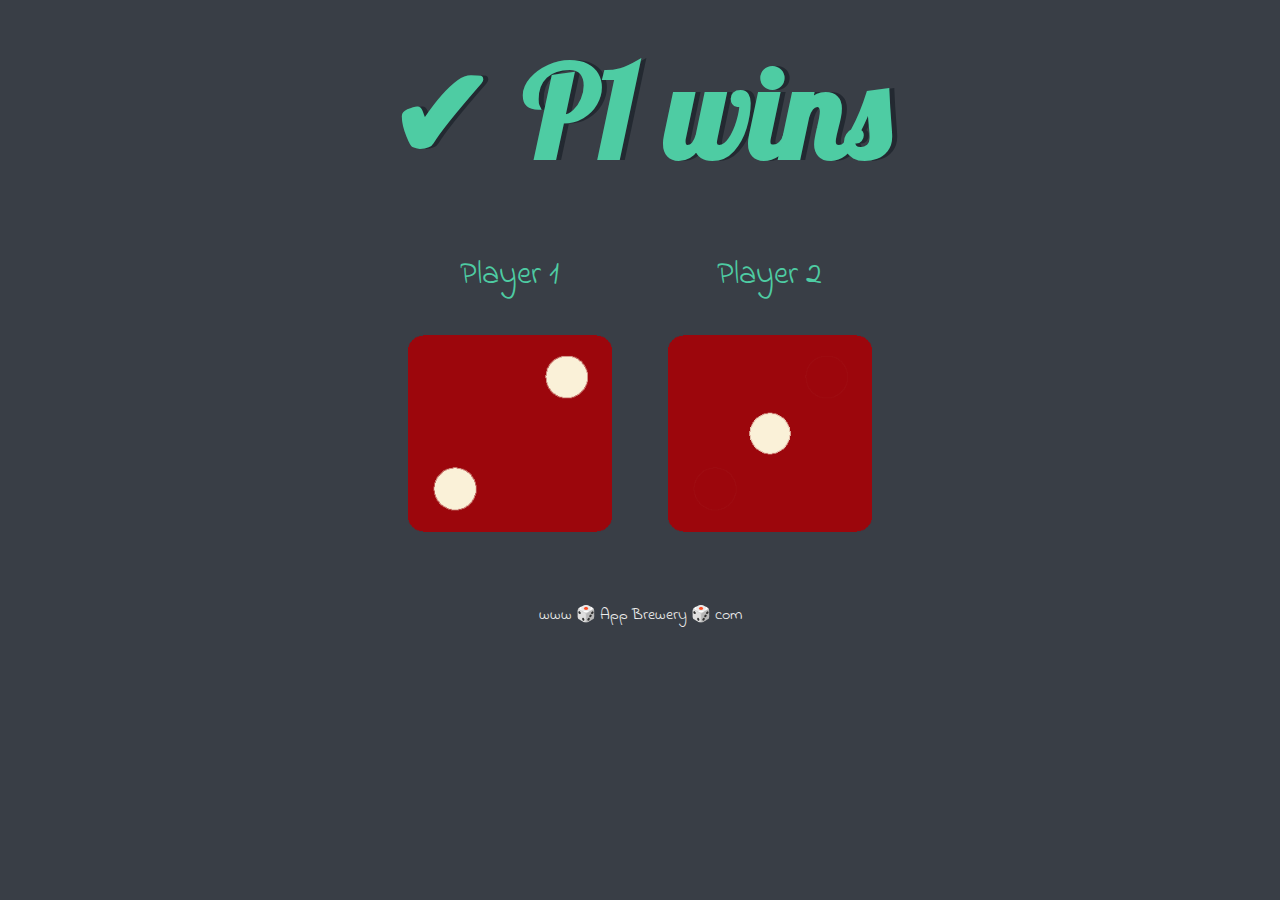
<file: Web_Dev/Dicee Challenge/index.html>
<!DOCTYPE html>
<html lang="en" dir="ltr">
  <head>
    <meta charset="utf-8">
    <title>Dicee</title>
    <link rel="stylesheet" href="styles.css">
    <link href="https://fonts.googleapis.com/css?family=Indie+Flower|Lobster" rel="stylesheet">

  </head>
  <body>

    <div class="container">
      <h1 id ="kjj">Refresh Me</h1>
      <div class="dice">
        <p>Player 1</p>
        <img id="img1" src="images/dice6.png">
      </div>

      <div class="dice">
        <p>Player 2</p>
        <img class="img2" src="images/dice6.png">
      </div>

    </div>
    <script src="index.js" charset="utf-8"></script>
  </body>

  <footer>
    www 🎲 App Brewery 🎲 com
  </footer>
</html>
</file>
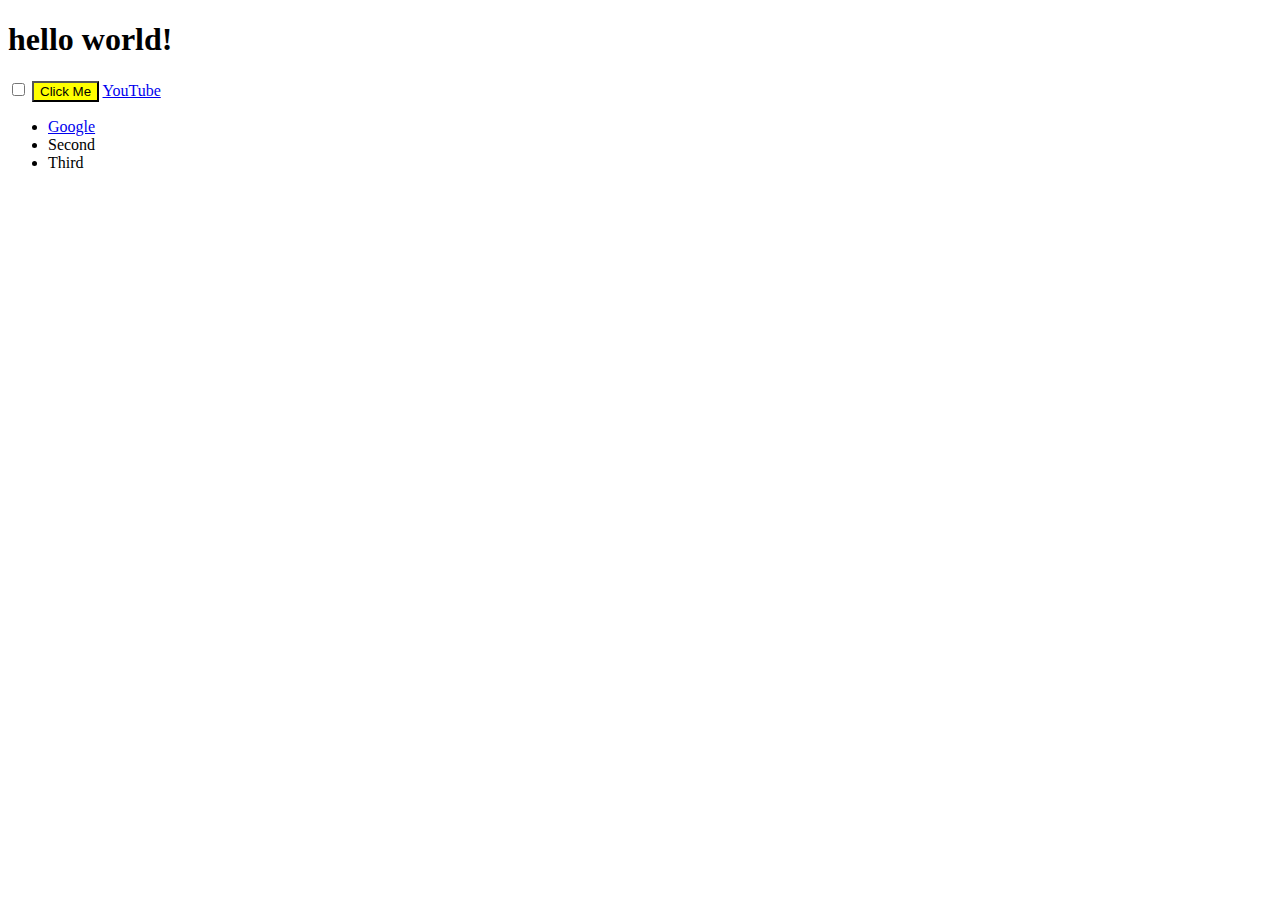
<file: Web_Dev/DOM/index.html>
<!DOCTYPE html>
<html lang="en" dir="ltr">
  <head>
    <meta charset="utf-8">
    <title>My Website</title>
    <link rel="stylesheet" href="styles.css">
  </head>
  <!-- body onload="alert('hello')">      one way -->
  <body>

    <h1>hello world!</h1>
  <!--  <script type="text/javascript">
      alert("Hello");
    </script>         second way of using javascript in files    -->


     <input type="checkbox">
     <button class="ds">Click Me</button>
     <a href="https://www.youtube.com">YouTube</a>
     <ul>
     <li> <a href="https://www.google.com">Google</a></li>
     <li class = "hh">Second</li>
     <li>Third</li>
     </ul>


  </body>
</html>
</file>
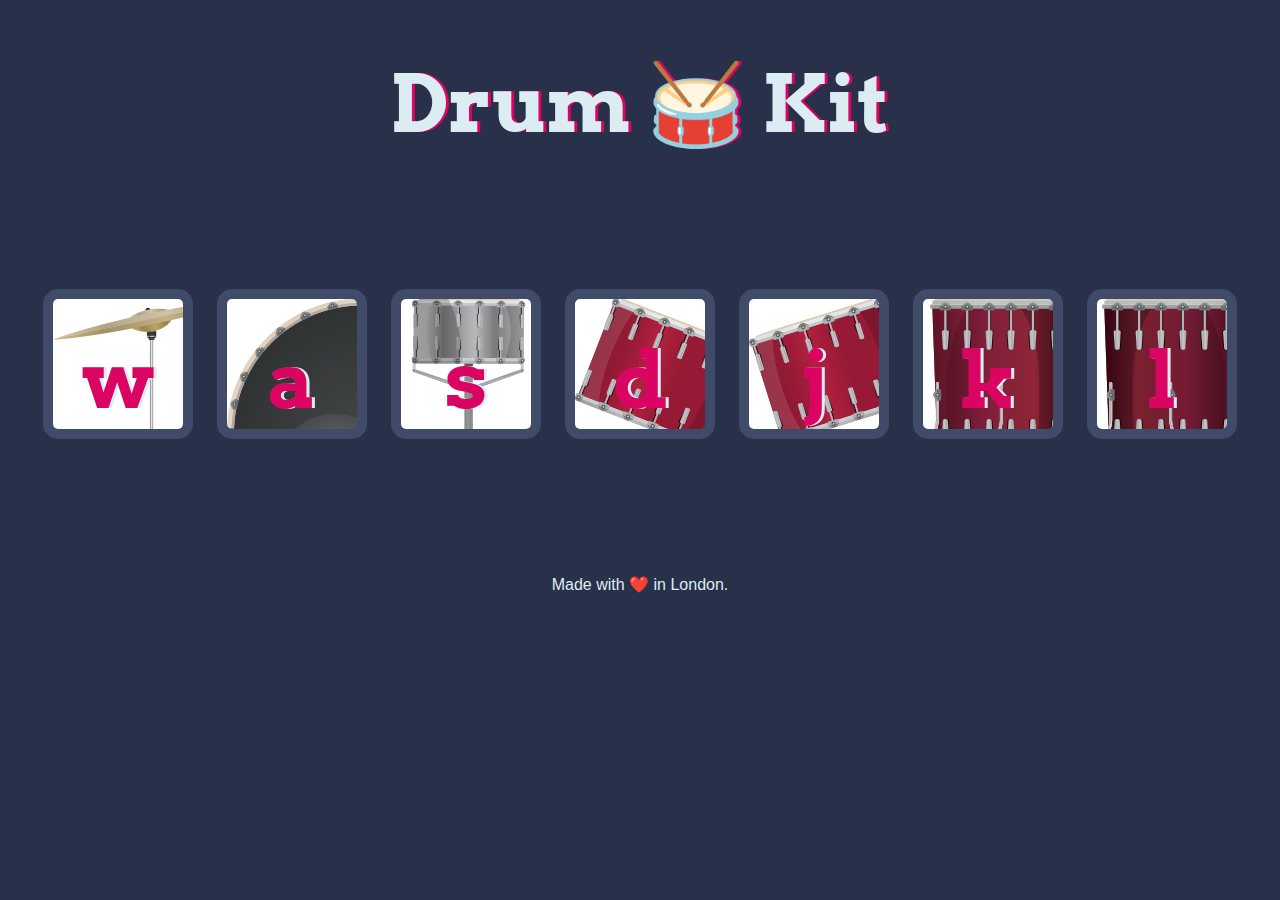
<file: Web_Dev/Drum Kit Starting Files/index.html>
<!DOCTYPE html>
<html lang="en" dir="ltr">

<head>
  <meta charset="utf-8">
  <title>Drum Kit</title>
  <link rel="stylesheet" href="styles.css">
  <link href="https://fonts.googleapis.com/css?family=Arvo" rel="stylesheet">
</head>

<body>

  <h1 id="title">Drum 🥁 Kit</h1>
  <div class="set">
    <button class="w drum">w</button>
    <button class="a drum">a</button>   <!-- both are same above and below anything is fine -->
    <button class="s drum">s</button>
    <button class="d drum">d</button>
    <button class="j drum">j</button>
    <button class="k drum">k</button>
    <button class="l drum">l</button>
  </div>

  <script src="index.js" charset="utf-8"></script>
  <footer>
    Made with ❤️ in London.
  </footer>
</body>

</html>
</file>
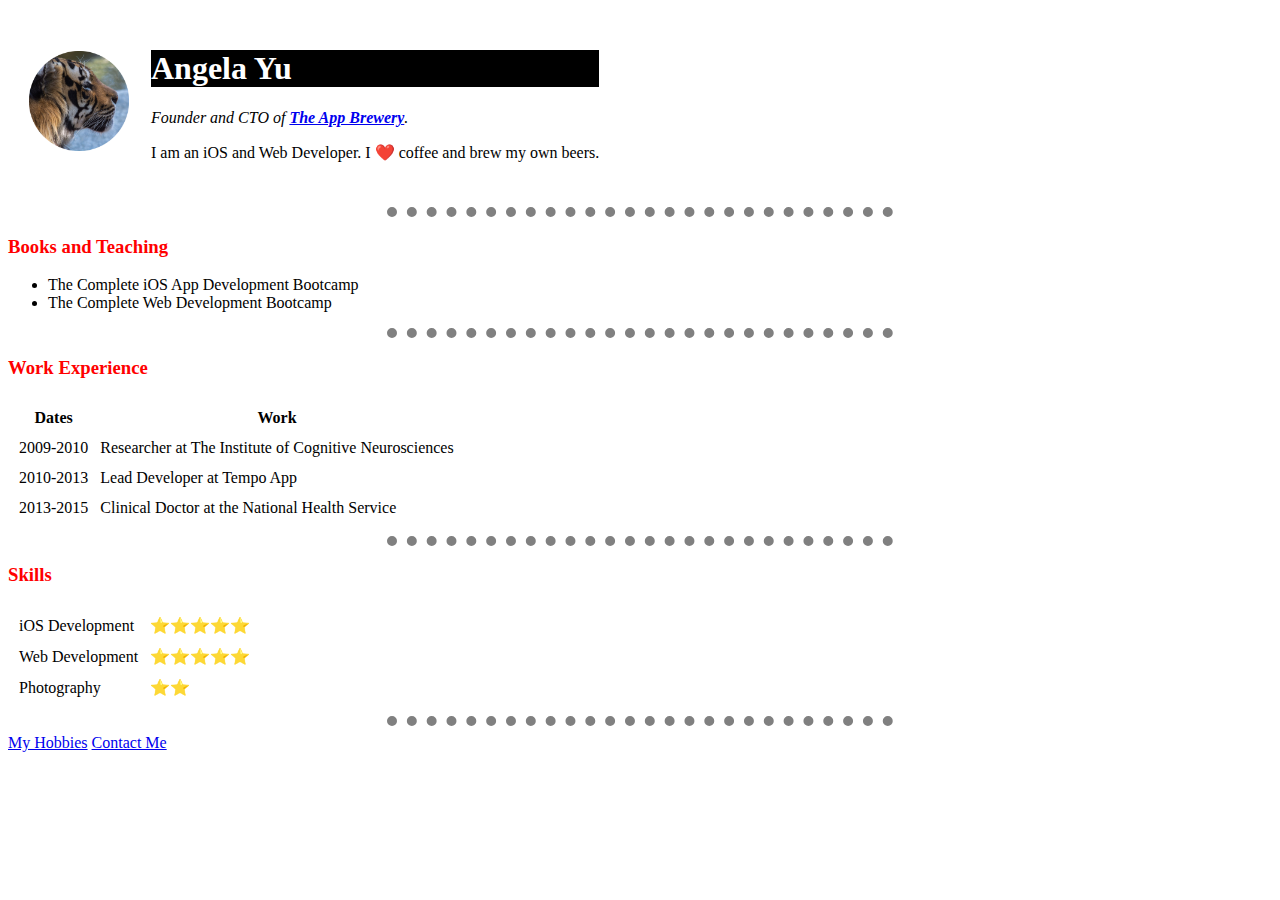
<file: Web_Dev/HTML-Personal site/index.html>
<!DOCTYPE html>
<html>
  <head>
    <meta charset="utf-8">
    <title>Angela's Personal Site</title>
    <link rel="stylesheet" href="css/styles.css">

  </head>

  <body style="background-color: white">
    <table cellspacing="20">
      <tr>
        <td><img src="images/Tiger-modified.png" width="100" height="100" alt="angela profile picture"></td>
        <td><h1>Angela Yu</h1>
        <p><em>Founder and CTO of <strong><a href="https://www.appbrewery.co/">The App Brewery</a></strong>.</em></p>
        <p>I am an iOS and Web Developer. I ❤️ coffee and brew my own beers.</p></td>
      </tr>
    </table>
    <hr>
    <h3>Books and Teaching</h3>
    <ul>
      <li>The Complete iOS App Development Bootcamp</li>
      <li>The Complete Web Development Bootcamp</li>
    </ul>
    <hr>
    <h3>Work Experience</h3>
    <table cellspacing="10">
      <thead>
        <tr>
          <th>Dates</th>
          <th>Work</th>
        </tr>
      </thead>
      <tbody>
        <tr>
          <td>2009-2010</td>
          <td>Researcher at The Institute of Cognitive Neurosciences</td>
        </tr>
        <tr>
          <td>2010-2013</td>
          <td>Lead Developer at Tempo App</td>
        </tr>
        <tr>
          <td>2013-2015</td>
          <td>Clinical Doctor at the National Health Service</td>
        </tr>
      </tbody>
    </table>
    <hr>
    <h3>Skills</h3>
    <table cellspacing="10">
      <tr>
        <td>iOS Development</td>
        <td>⭐️⭐️⭐️⭐️⭐️</td>
      </tr>
      <tr>
        <td>Web Development</td>
        <td>⭐️⭐️⭐️⭐️⭐️</td>
      </tr>
      <tr>
        <td>Photography</td>
        <td>⭐️⭐️</td>
      </tr>
    </table>
    <hr>
    <a href="Hobbies.html">My Hobbies</a>
    <a href="contact-me.html">Contact Me</a>
  </body>
</html>
</file>
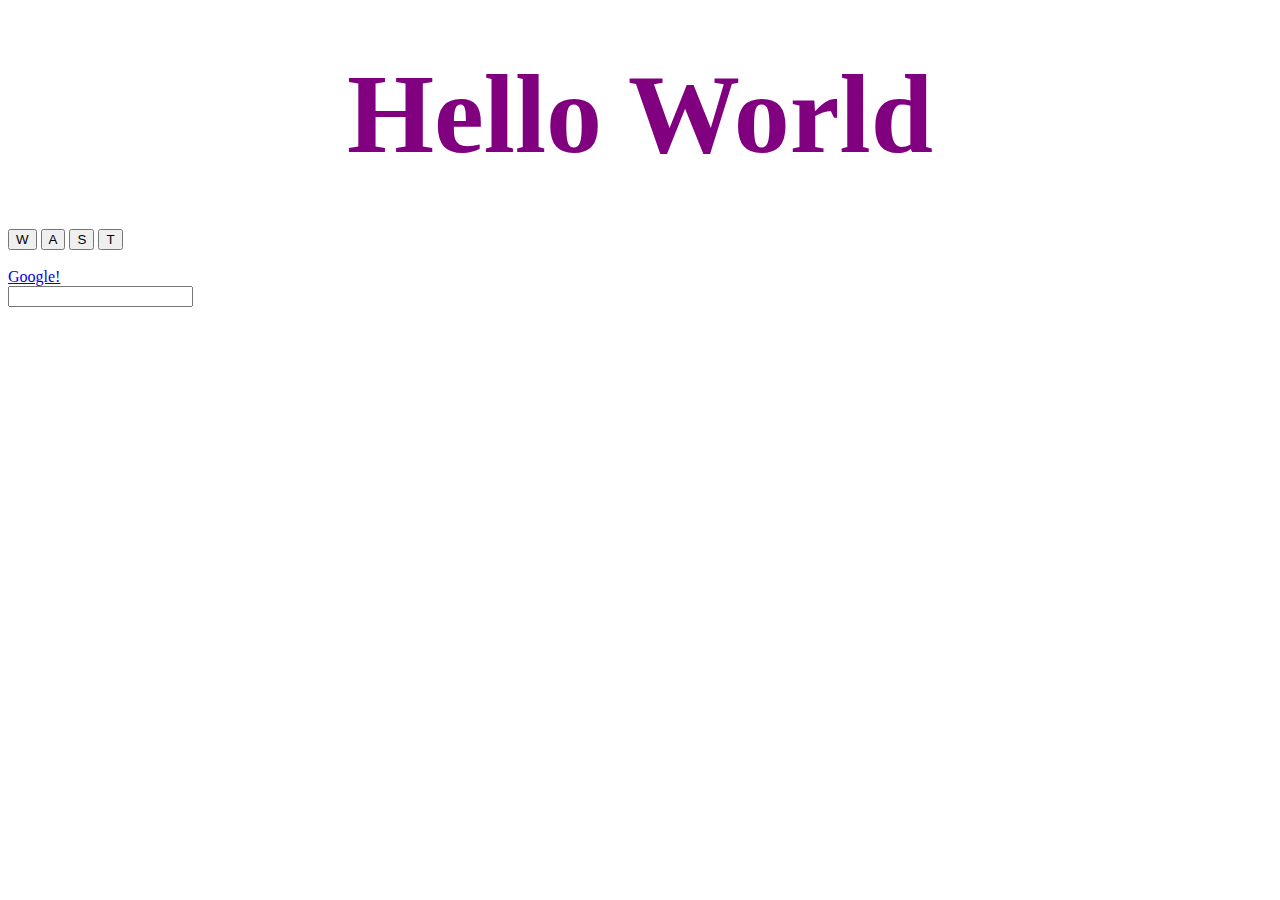
<file: Web_Dev/jquery/index.html>
<!DOCTYPE html>
<html lang="en" dir="ltr">
  <head>
    <meta charset="utf-8">
    <title>JQUERY</title>
    <link rel="stylesheet" href="styles.css">
  </head>
  <body>
  <h1>Hello World</h1>
  <button type="button" name="button">W</button>
  <button type="button" name="button">A</button>
  <button type="button" name="button">S</button>
  <button type="button" name="button">T</button>
  <div>
    <br>
      <a href="https://www.google.com">Google!</a>
  </div>

  <input type="text" name="" value="">



  <script src="https://ajax.googleapis.com/ajax/libs/jquery/3.6.0/jquery.min.js"></script>
  <script src="index.js" charset="utf-8"></script>
  </body>
</html>
</file>
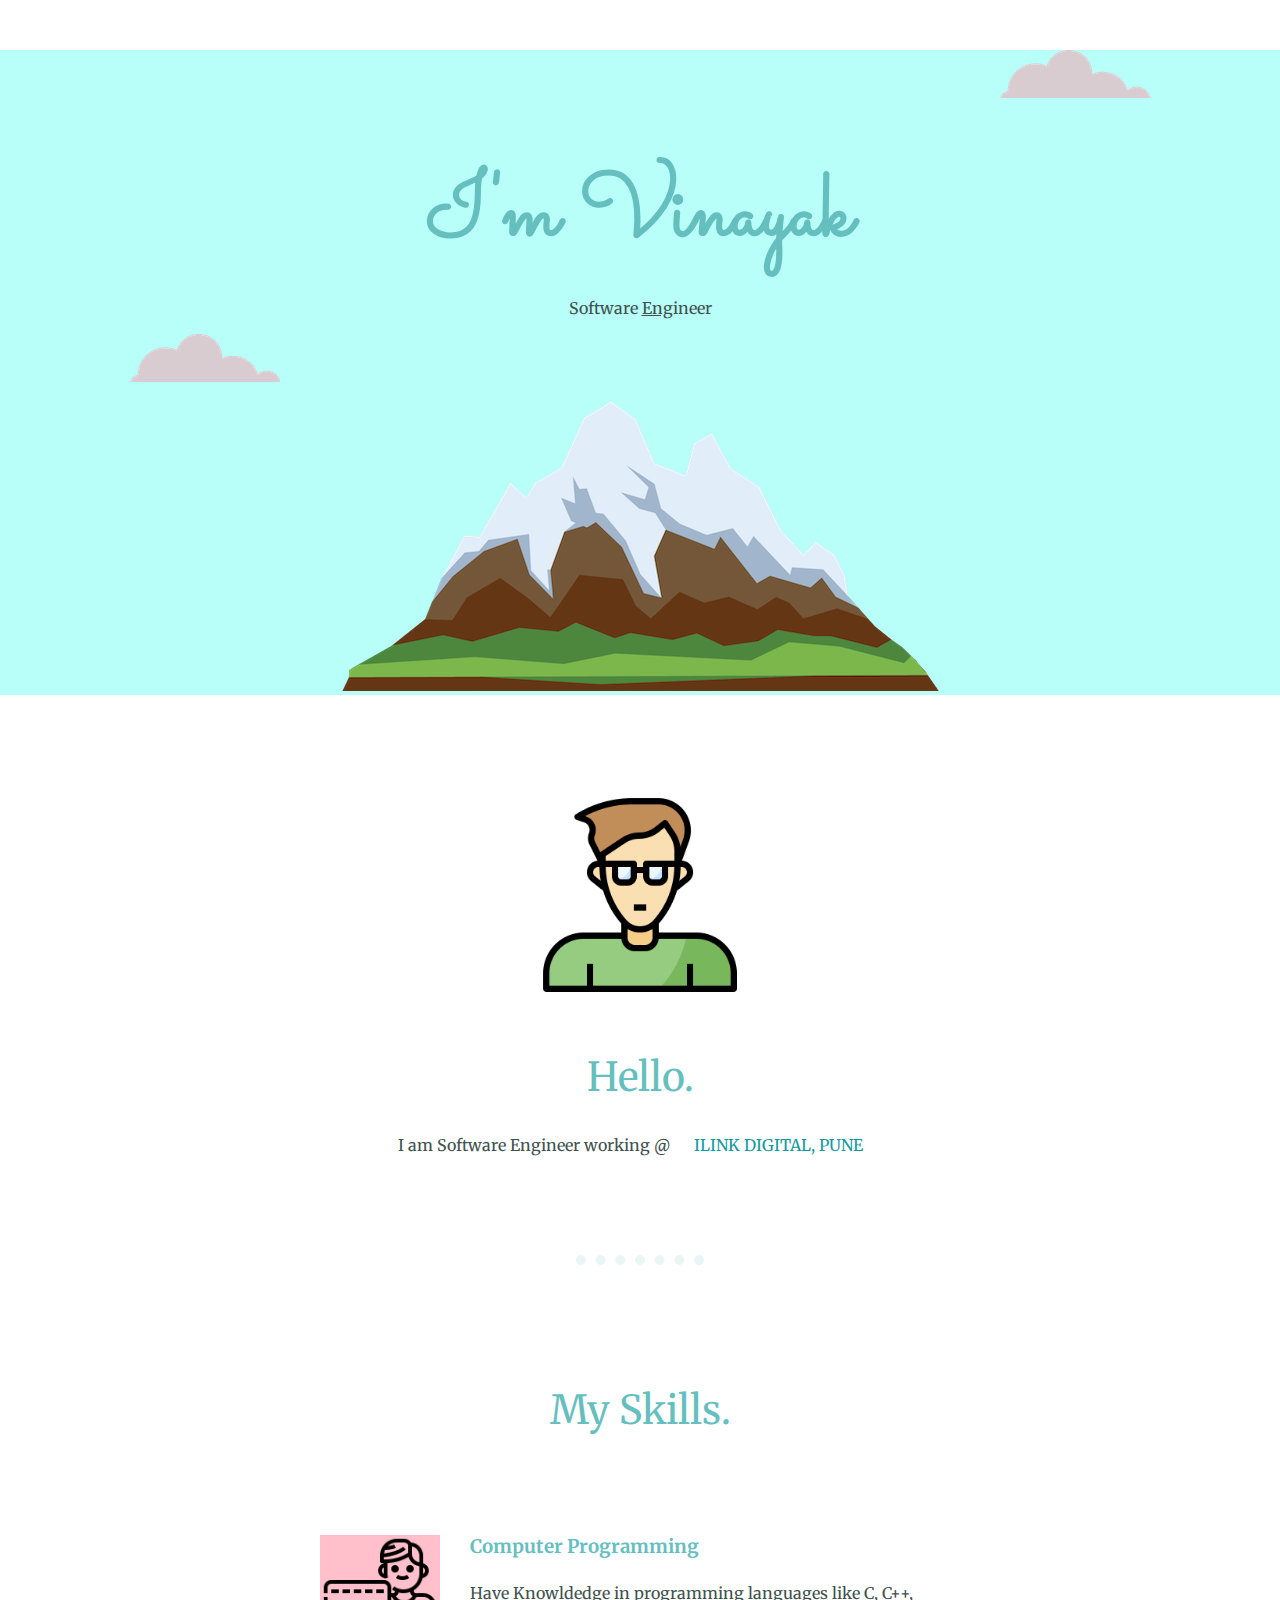
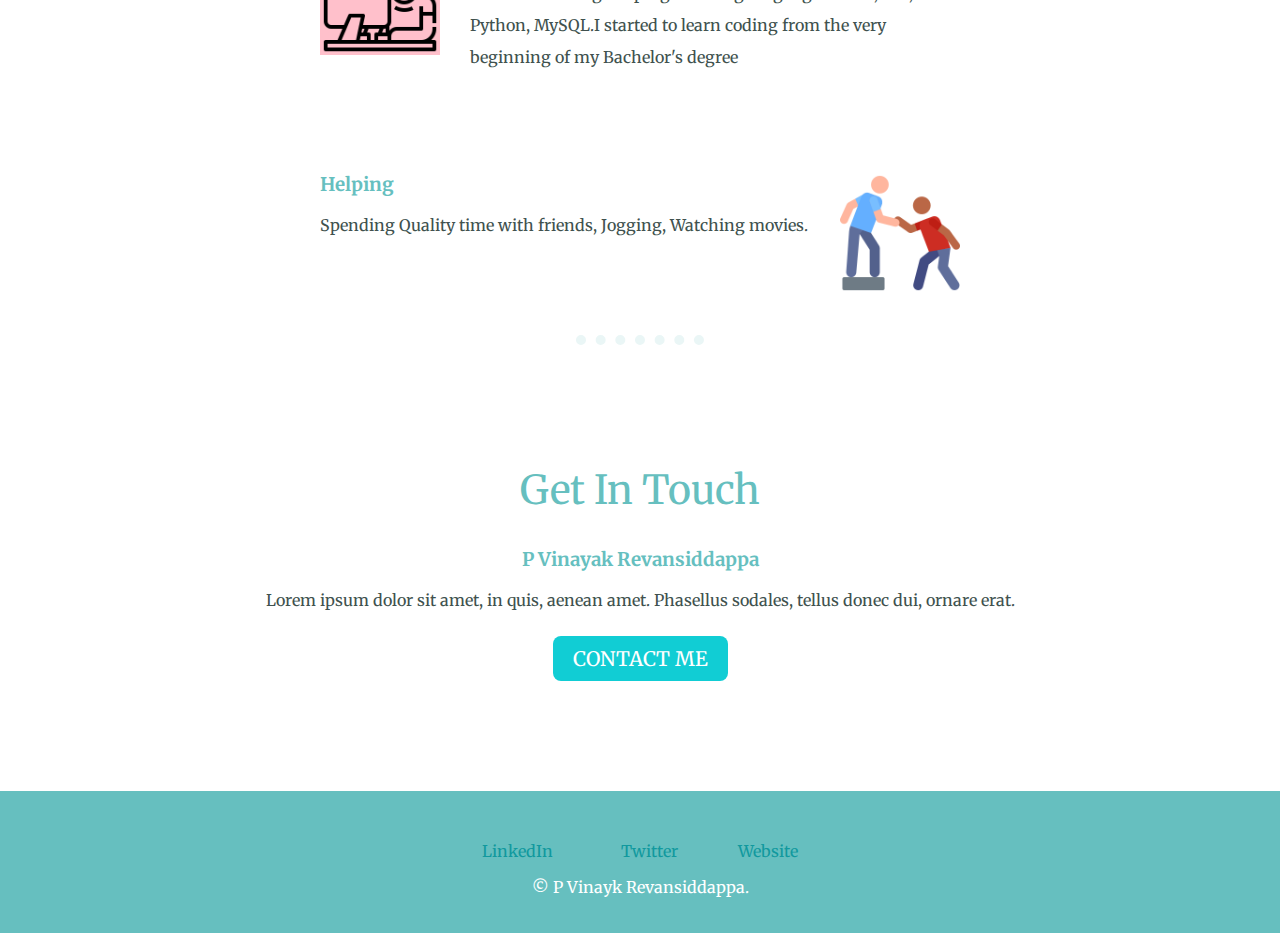
<file: Web_Dev/MY-Site/index.html>
<!DOCTYPE html>
<html lang="en" dir="ltr">
  <head>
    <meta charset="utf-8">
    <title>My Site</title>
    <link rel="stylesheet" href="css/styles.css">
    <link rel="icon" href="favicon.ico">
    <link rel="preconnect" href="https://fonts.googleapis.com">
<link rel="preconnect" href="https://fonts.gstatic.com" crossorigin>
<link href="https://fonts.googleapis.com/css2?family=Merriweather:ital@1&family=Montserrat&family=Sacramento&display=swap" rel="stylesheet">
  </head>
  <body>
        <div class="top-container">
        <img class="top-image" src="images/cloud.png" alt="">
        <h1>I'm Vinayak </h1>
        <p>Software <span class="eng">Eng</span>ineer</p>
        <img class="bottom-image" src="images/cloud.png" alt="">
        <img src="images/mountain.png" alt="">
      </div>
<!--  <div class="middle-container">

  </div>
    <div class="bottom">

    </div> */ -->
    <div class="middle-container">
  <div class="profile">
    <img src="images/man.png" style="height:200px; width:200px" alt="">
    <h2>Hello.</h2>
    <p>I am Software Engineer working @ <a href="https://www.ilink-digital.com/">ILINK DIGITAL, PUNE </a></p>
  </div>
  <hr>
  <div class="skills">
    <h2>My Skills.</h2>
    <div class="skill-row">
      <img class="f-skill" src="images/computer.png" alt="" style="height:120px; width:120px; background-color:pink">
      <h3> Computer Programming </h3>
      <p style="line-height:2">Have Knowldedge in programming languages like C, C++, Python, MySQL.I started to learn coding from the very beginning of my Bachelor's degree</p>
    </div>
    <div class="skill-row">
      <img class="s-skill" src="images/help.png" alt="" style="width:120px; height:120px">
      <h3>Helping</h3>
      <p>Spending Quality time with friends, Jogging, Watching movies.</p>
    </div>
  </div>
  <hr>
  <div class="contact-me">
    <h2>Get In Touch</h2>
    <h3>P Vinayak Revansiddappa</h3>
    <p>Lorem ipsum dolor sit amet, in quis, aenean amet. Phasellus sodales, tellus donec dui, ornare erat.</p>
    <br />
    <a class="btn" href="mailto:pvvinayak53@gmail@.com">CONTACT ME</a>
  </div>
</div>

<br />
<div class="bottom-container">
  <a class="footer-link" href="https://www.linkedin.com/">LinkedIn &nbsp</a>
  <a class="footer-link" href="https://twitter.com/">&nbsp &nbsp Twitter</a>
  <a class="footer-link" href="https://www.appbrewery.co/"> &nbsp &nbsp Website</a>
  <p style="color:white">© P Vinayk Revansiddappa.</p>
</div>


  </body>
</html>
</file>
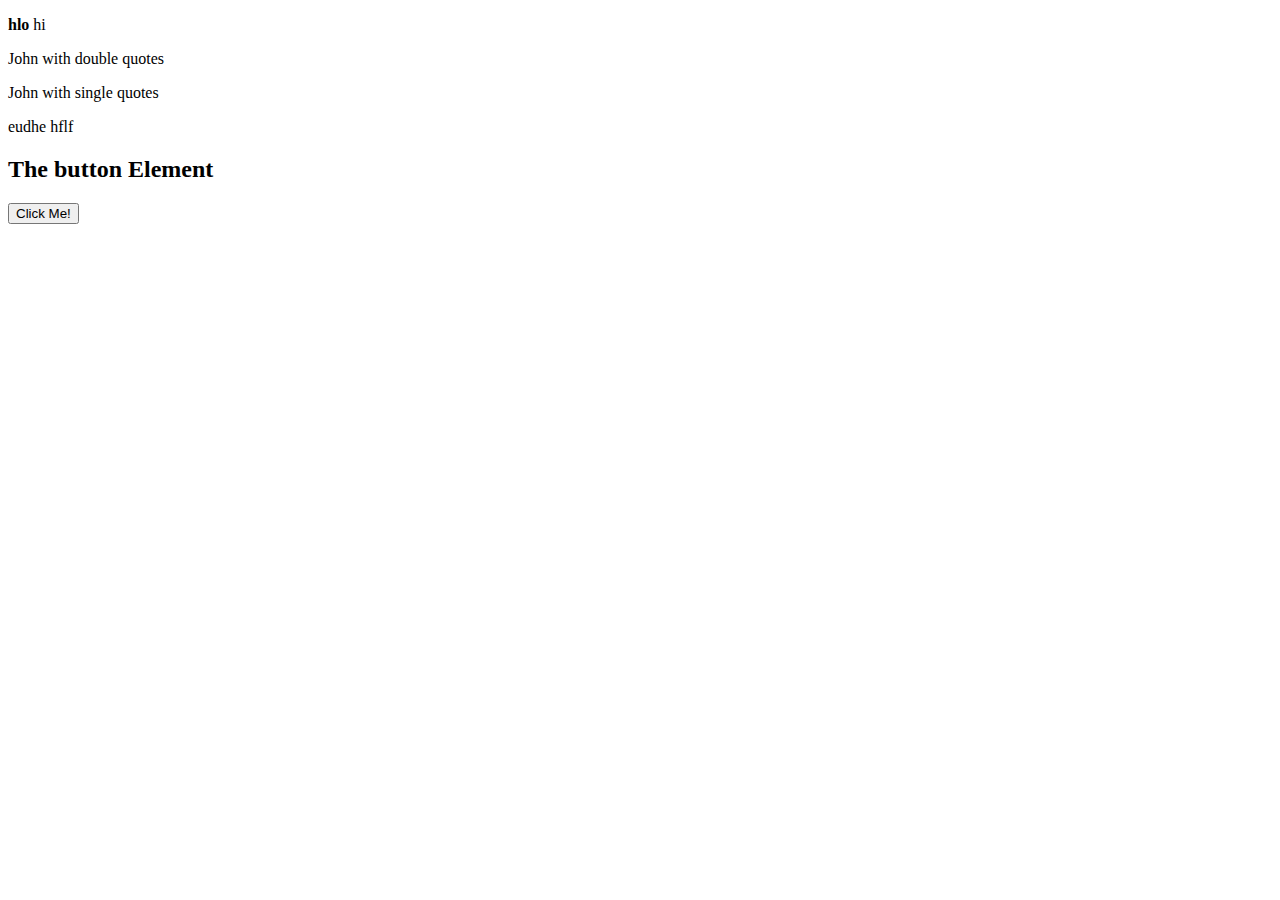
<file: Web_Dev/Practise-HTML/index.html>
<!DOCTYPE html>
<html lang="en" dir="ltr">
  <head>
    <meta charset="utf-8">
    <title>Practice</title>
    <!--   <style>
   body{
      background-image:url("https://media.gettyimages.com/photos/steam-powered-train-picture-id687840858?s=612x612");

    }
  </style> -->

  </head>
  <body>

    <p>
      <b>hlo </b>hi
      <p title='John "ShotGun" Nelson'>John with double quotes</p>
  <p title="John 'ShotGun' Nelson">John with single quotes</p>
  <!--
  <a target="_blank" href="https://www.youtube.com/">
  <img src="images/steam-train.jpg" alt="Train image" width=250px height=250px> </a>    -->
  <p>
    eudhe hflf
  </p>

  <h2>The button Element</h2>

<button type="button" onclick="alert('Hello World!')">Click Me!</button>

  </body>
</html>
</file>
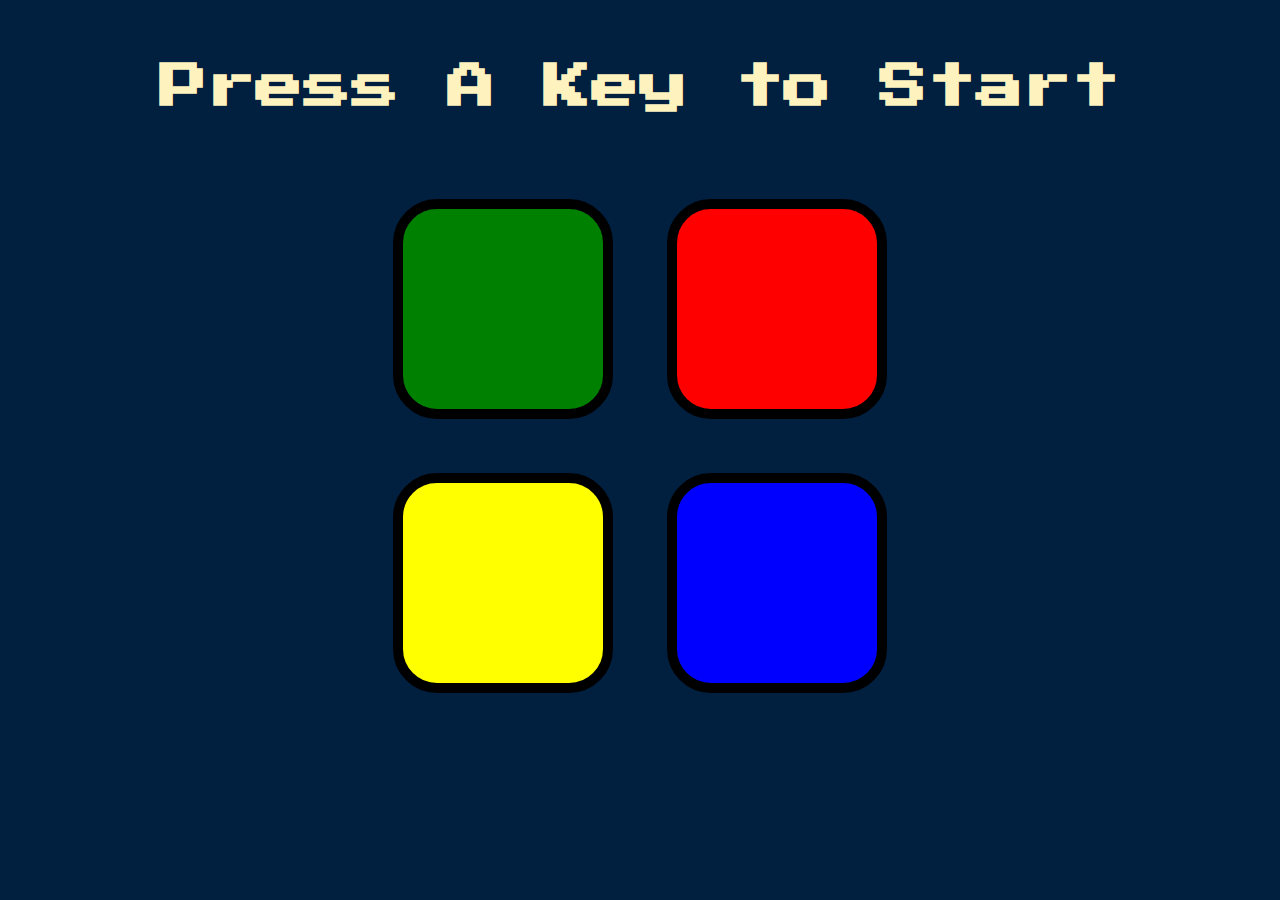
<file: Web_Dev/Simon Game Challenge Starting Files/index.html>
<!DOCTYPE html>
<html lang="en" dir="ltr">

<head>
  <meta charset="utf-8">
  <title>Simon</title>
  <link rel="stylesheet" href="styles.css">
  <link href="https://fonts.googleapis.com/css?family=Press+Start+2P" rel="stylesheet">
</head>

<body>
  <h1 id="level-title">Press A Key to Start</h1>
  <div class="container">
    <div class="row">

      <div type="button" id="green" class="btn green">

      </div>

      <div type="button" id="red" class="btn red">

      </div>
    </div>

    <div class="row">

      <div type="button" id="yellow" class="btn yellow">

      </div>
      <div type="button" id="blue" class="btn blue">

      </div>

    </div>

  </div>

  <script src="https://ajax.googleapis.com/ajax/libs/jquery/3.6.0/jquery.min.js"></script>
  <script src="game.js" charset="utf-8"></script>
</body>

</html>
</file>
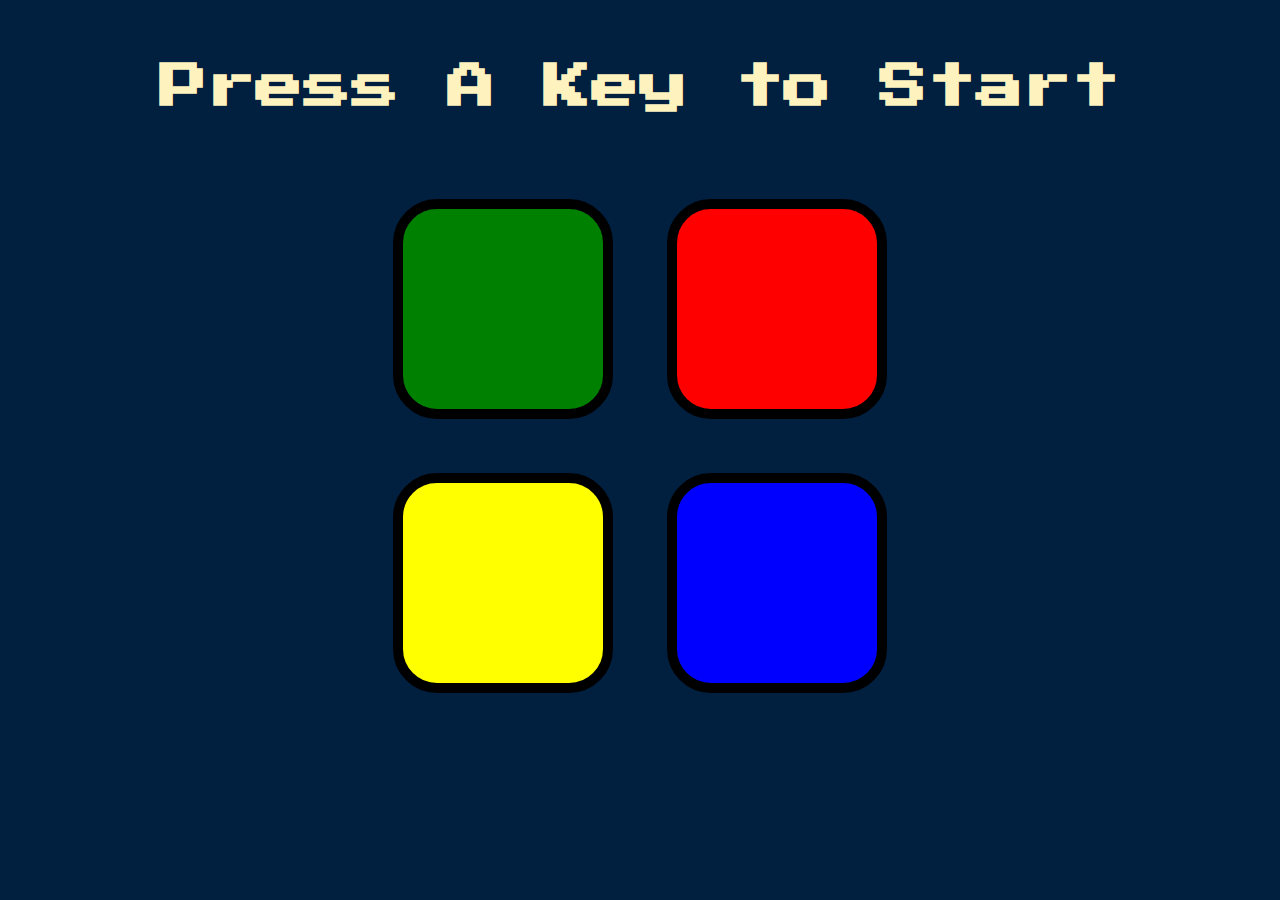
<file: Web_Dev/Simon Game Challenge Step 10 Answer/index.html>
<!DOCTYPE html>
<html lang="en" dir="ltr">

<head>
  <meta charset="utf-8">
  <title>Simon</title>
  <link rel="stylesheet" href="styles.css">
  <link href="https://fonts.googleapis.com/css?family=Press+Start+2P" rel="stylesheet">
</head>

<body>
  <h1 id="level-title">Press A Key to Start</h1>
  <div class="container">
    <div lass="row">

      <div type="button" id="green" class="btn green">

      </div>

      <div type="button" id="red" class="btn red">

      </div>
    </div>

    <div class="row">

      <div type="button" id="yellow" class="btn yellow">

      </div>
      <div type="button" id="blue" class="btn blue">

      </div>

    </div>

  </div>

  <script src="https://ajax.googleapis.com/ajax/libs/jquery/3.3.1/jquery.min.js"></script>
  <script src="game.js" charset="utf-8"></script>

</body>

</html>
</file>
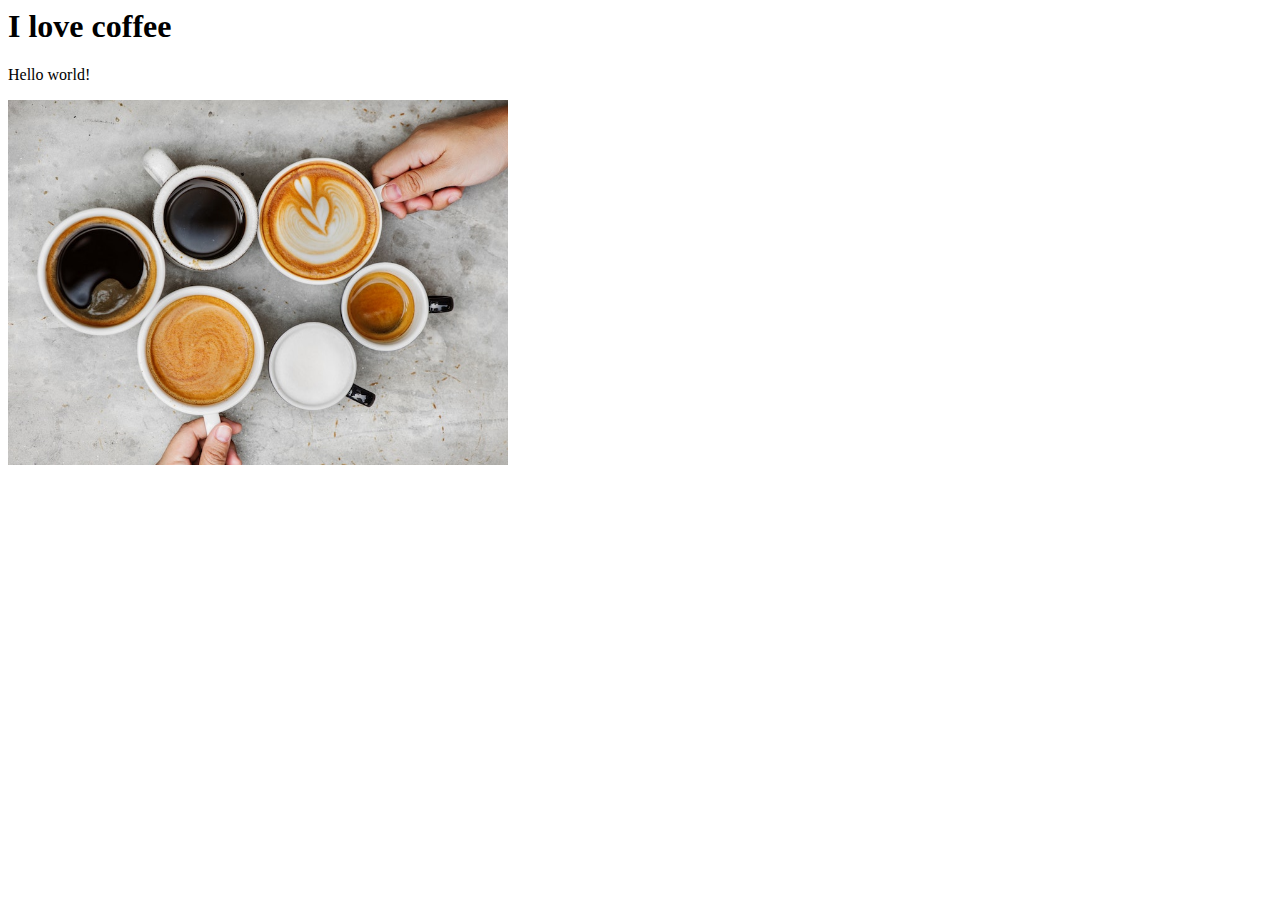
<file: AWS/CLF-01/code/s3/index.html>
<html>
    <head>
        <title>My First Webpage</title>
    </head>
    <body>
        <h1>I love coffee</h1>
        <p>Hello world!</p>
    </body>

    <img src="coffee.jpg" width=500/>
</html>
</file>
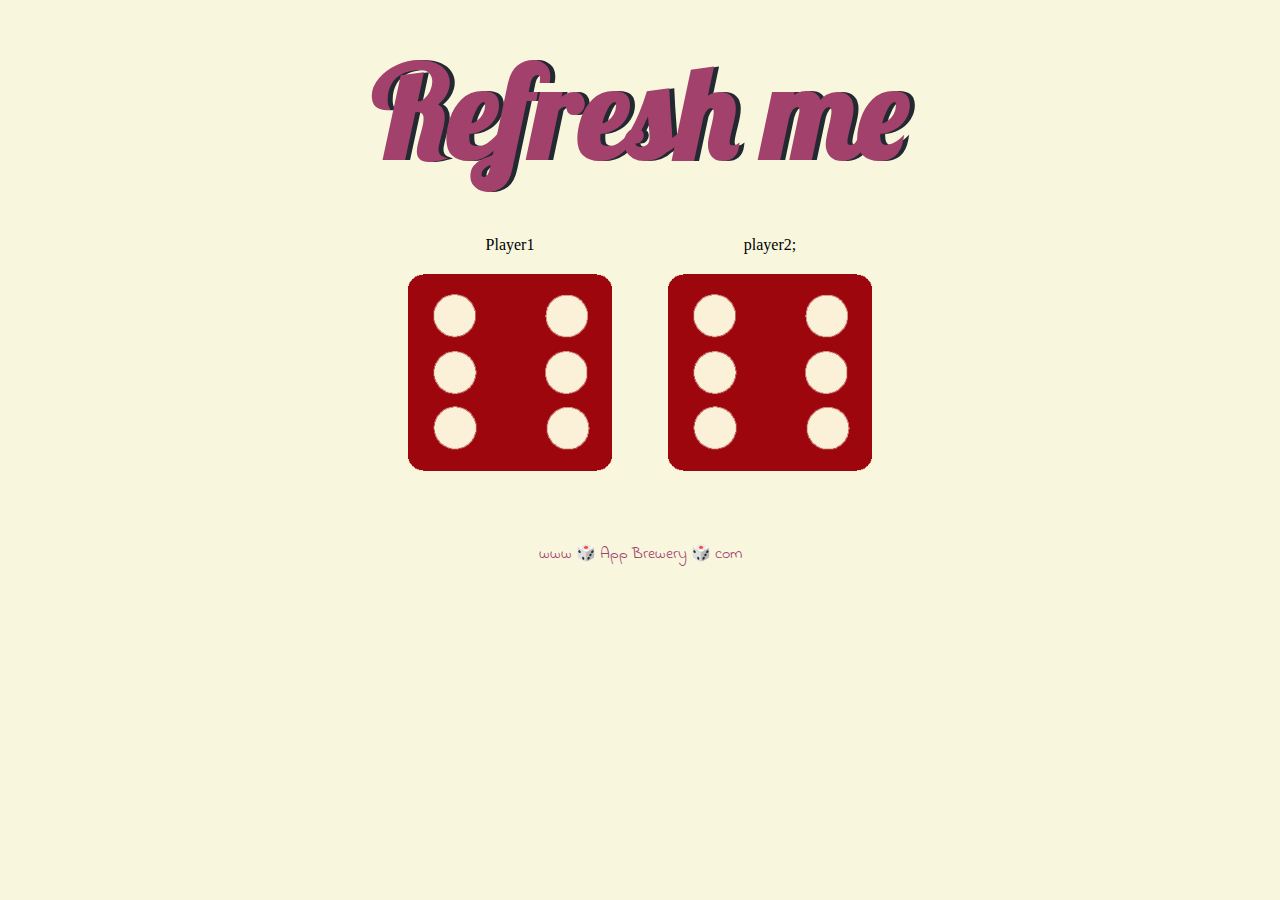
<file: Web_Dev/Dicee Challenge/abcd.html>
<!DOCTYPE html>
<html lang="en" dir="ltr">
  <head>
    <meta charset="utf-8">
    <title>Vinayak</title>
    <link rel="stylesheet" href="abcd.css">
      <link href="https://fonts.googleapis.com/css?family=Indie+Flower|Lobster" rel="stylesheet">
  </head>
  <body>
    <h1>Refresh me</h1>
    <div class= "dice">
      <p>Player1</p>
      <img class="img" src="images/dice6.png">
        </div>

    <div class = "dice">
      <p>player2;</p>
      <img class= "img" src="images/dice6.png">
    </div>

  </body>

    <footer>
      www 🎲 App Brewery 🎲 com
    </footer>
</html>
</file>
<file: Web_Dev/Dicee Challenge/styles.css>
.container {
  width: 70%;
  margin: auto;
  text-align: center;
}

.dice {
  text-align: center;
  display: inline-block;

}

body {
  background-color: #393E46;
}

h1 {
  margin: 30px;
  font-family: 'Lobster', cursive;
  text-shadow: 5px 0 #232931;
  font-size: 8rem;
  color: #4ECCA3;
}

p {
  font-size: 2rem;
  color: #4ECCA3;
  font-family: 'Indie Flower', cursive;
}

img {
  width: 80%;
}

footer {
  margin-top: 5%;
  color: #EEEEEE;
  text-align: center;
  font-family: 'Indie Flower', cursive;

}
</file>
<file: Web_Dev/DOM/styles.css>
.invisible{
  visibility: hidden;
}

.ds{
  background-color: yellow;
}

.huge{
  font-size: 5rem;
  color:red;
  font-weight: bolder;
}
</file>
<file: Web_Dev/Drum Kit Starting Files/styles.css>
body {
  text-align: center;
  background-color: #283149;
}

h1 {
  font-size: 5rem;
  color: #DBEDF3;
  font-family: "Arvo", cursive;
  text-shadow: 3px 0 #DA0463;

}

footer {
  color: #DBEDF3;
  font-family: sans-serif;
}


.w {
    background-image: url("images/crash.png");
}

.a {
background-image: url("images/kick.png");
}

.s {
background-image: url("images/snare.png");
}

.d {
background-image: url("images/tom1.png");
}

.j {
background-image: url("images/tom2.png");
}

.k {
background-image: url("images/tom3.png");
}

.l {
background-image: url("images/tom4.png");
}

.set {
  margin: 10% auto;
}

.game-over {
  background-color: red;
  opacity: 0.8;
}

.pressed {
  box-shadow: 0 3px 4px 0 #DBEDF3;
  opacity: 0.5;
}

.red {
  color: red;
}

.drum {
  outline: none;
  border: 10px solid #404B69;
  font-size: 5rem;
  font-family: 'Arvo', cursive;
  line-height: 2;
  font-weight: 900;
  color: #DA0463;
  text-shadow: 3px 0 #DBEDF3;
  border-radius: 15px;
  display: inline-block;
  width: 150px;
  height: 150px;
  text-align: center;
  margin: 10px;
  background-color: white;
}
</file>
<file: Web_Dev/HTML-Personal site/css/styles.css>
body{
  background-color: black;
}

h1 {
  background-color: black;
  color: white;
}
h3{
  color:red;
}

hr{
background-color :white;
border-style:none;
border-top: dotted;
border-width: 10px;
border-spacing: 50px;
width:40%;
}
</file>
<file: Web_Dev/jquery/styles.css>
body{
  background-color: white;
}

.big-text{
  text-align: center;
  font-size:10rem;
  font-style: italic;
}

h1{
  text-align:center;
  color : purple;
  margin :50px;
  font-size:7rem;
}
.margin-big{
  margin: 50px;
}
</file>
<file: Web_Dev/MY-Site/css/styles.css>
body{
  margin: 0;
  text-align: center;
  font-family: 'Merriweather', serif;
  color: #40514E;
}
hr{
  width:10%;
  border-style:dotted;
  border-width:10px 0 0 0;
  border-color:#EAF6F6;
  margin:100px auto;
}

h1{
  /*font-size: 90px;
  to get 90px interms of percentage, that is dynamically adjustable to all browsers, we do
  16px - bt default the total lenght
  90px   - desired size so
  90/16 = 562.5%
  Also,  16px == 100% == 1 em
  The sizes mentioned with %, em are dynamically va lues , that changw with respect to browsers
  the one mentioned with px , is statucally value , thta remains constant throught the webpages
  */
  font-size: 5.625rem;  /* rem is used in css 3, which overrides the exisitng definition*/
  margin: 50px auto 0 auto;
  padding-top: 100px;
  font-family: 'Sacramento', cursive;
  color:#66BFBF;
}
h2{
    padding-top: 20px;
    font-family: 'Merriweather', serif;
    font-size: 2.5rem;  /* equals to 40px i.e. 40px/16px = 2.5rem*/
    color:#66BFBF;
    font-weight: normal;
}
h3{
    color:#66BFBF;
    font-family: 'Merriweather', serif;
}
.top-container{
  background-color:#B8FFF9;
  position: relative;
}
.middle-container{
  margin: 100px 0;
}
/* .middle-container{
  /*margin-left: 200px;
  width:200px;
  height: 200px;
  background-color: red;
}
.bottom{
  width:200px;
  height:200px;
  background-color: blue;
} */
.eng{
  text-decoration: underline;
}
.top-image{
  position: absolute;
  left:1000px;
}
.bottom-image{
  position: absolute;
  right:1000px;
}
.skill-row{
  width:50%;
  margin:100px auto 100px auto; /* just use margin to center the image */
  text-align: left;
}
.f-skill{
  float:left;
  width:25%;
  margin-right: 30px;
}
.s-skill{
  float:right;
  width: 25%;
  margin-left: 30px;
}
.bottom-container{
  background-color: #66BFBF;
  padding: 50px 0 20px;
}
a{
  color:#11999E;
  margin: 10px 20px;
  text-decoration: none;
  font-family: 'Merriweather', serif;
}
a:hover{
  color:red;
}

.btn {
  background: #11cdd4;
  background-image: -webkit-linear-gradient(top, #11cdd4, #1199e);
  background-image: -moz-linear-gradient(top, #11cdd4, #1199e);
  background-image: -ms-linear-gradient(top, #11cdd4, #1199e);
  background-image: -o-linear-gradient(top, #11cdd4, #1199e);
  background-image: linear-gradient(to bottom, #11cdd4, #1199e);
  -webkit-border-radius: 8;
  -moz-border-radius: 8;
  border-radius: 8px;
  font-family: 'Merriweather', serif;
  color: #ffffff;
  font-size: 20px;
  padding: 10px 20px 10px 20px;
  text-decoration: none;
}

.btn:hover {
  background: #30e3cb;
  background-image: -webkit-linear-gradient(top, #30e3cb, #2bc4ad);
  background-image: -moz-linear-gradient(top, #30e3cb, #2bc4ad);
  background-image: -ms-linear-gradient(top, #30e3cb, #2bc4ad);
  background-image: -o-linear-gradient(top, #30e3cb, #2bc4ad);
  background-image: linear-gradient(to bottom, #30e3cb, #2bc4ad);
  text-decoration: none;
}
</file>
<file: Web_Dev/Simon Game Challenge Starting Files/styles.css>
body {
  text-align: center;
  background-color: #011F3F;
}

#level-title {
  font-family: 'Press Start 2P', cursive;
  font-size: 3rem;
  margin:  5%;
  color: #FEF2BF;
}

.container {
  display: block;
  width: 50%;
  margin: auto;

}

.btn {
  margin: 25px;
  display: inline-block;
  height: 200px;
  width: 200px;
  border: 10px solid black;
  border-radius: 20%;
}

.game-over {
  background-color: red;
  opacity: 0.8;
}

.red {
  background-color: red;
}

.green {
  background-color: green;
}

.blue {
  background-color: blue;
}

.yellow {
  background-color: yellow;
}

.pressed {
  box-shadow: 0 0 20px white;
  background-color: grey;
}
</file>
<file: Web_Dev/Simon Game Challenge Step 10 Answer/styles.css>
body {
  text-align: center;
  background-color: #011F3F;
}

#level-title {
  font-family: 'Press Start 2P', cursive;
  font-size: 3rem;
  margin:  5%;
  color: #FEF2BF;
}

.container {
  display: block;
  width: 50%;
  margin: auto;

}

.btn {
  margin: 25px;
  display: inline-block;
  height: 200px;
  width: 200px;
  border: 10px solid black;
  border-radius: 20%;
}

.game-over {
  background-color: red;
  opacity: 0.8;
}

.red {
  background-color: red;
}

.green {
  background-color: green;
}

.blue {
  background-color: blue;
}

.yellow {
  background-color: yellow;
}

.pressed {
  box-shadow: 0 0 20px white;
  background-color: grey;
}
</file>
<file: Web_Dev/Dicee Challenge/abcd.css>
body{
  text-align: center;
  background-color: #F8F7DE;
}
h1{
  color:#A2416B;
  margin: 30px;
  font-family: 'Lobster', cursive;
  text-shadow: 5px 0 #232931;
  font-size: 8rem;
  }

  h2{
    padding-top: 50px;
    font-family: 'Lobster', cursive;
    color :#A2416B;
  }
.dice{
  display:inline-block;
  text-align: center;
}
.img{
  width:80%;
}

footer {
  margin-top: 5%;
  color: #A2416B;
  text-align: center;
  font-family: 'Indie Flower', cursive;

}
</file>
